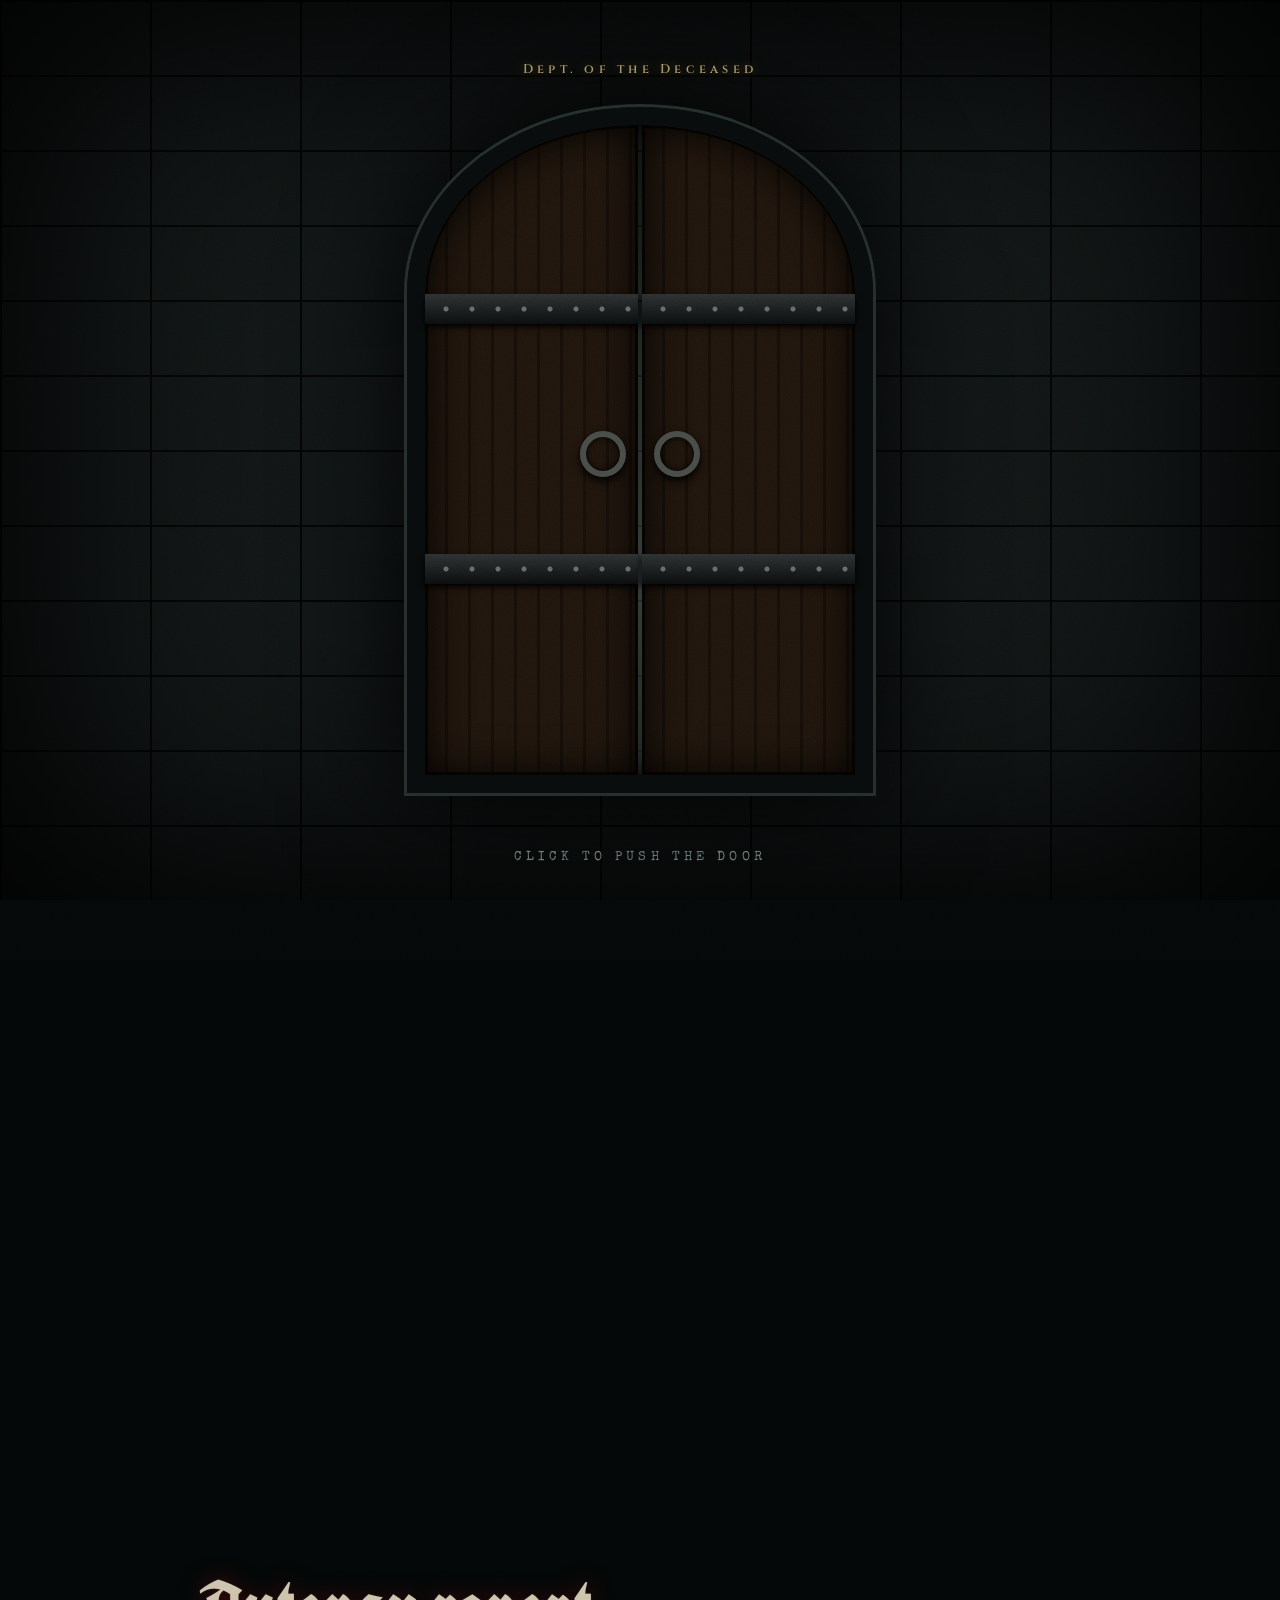
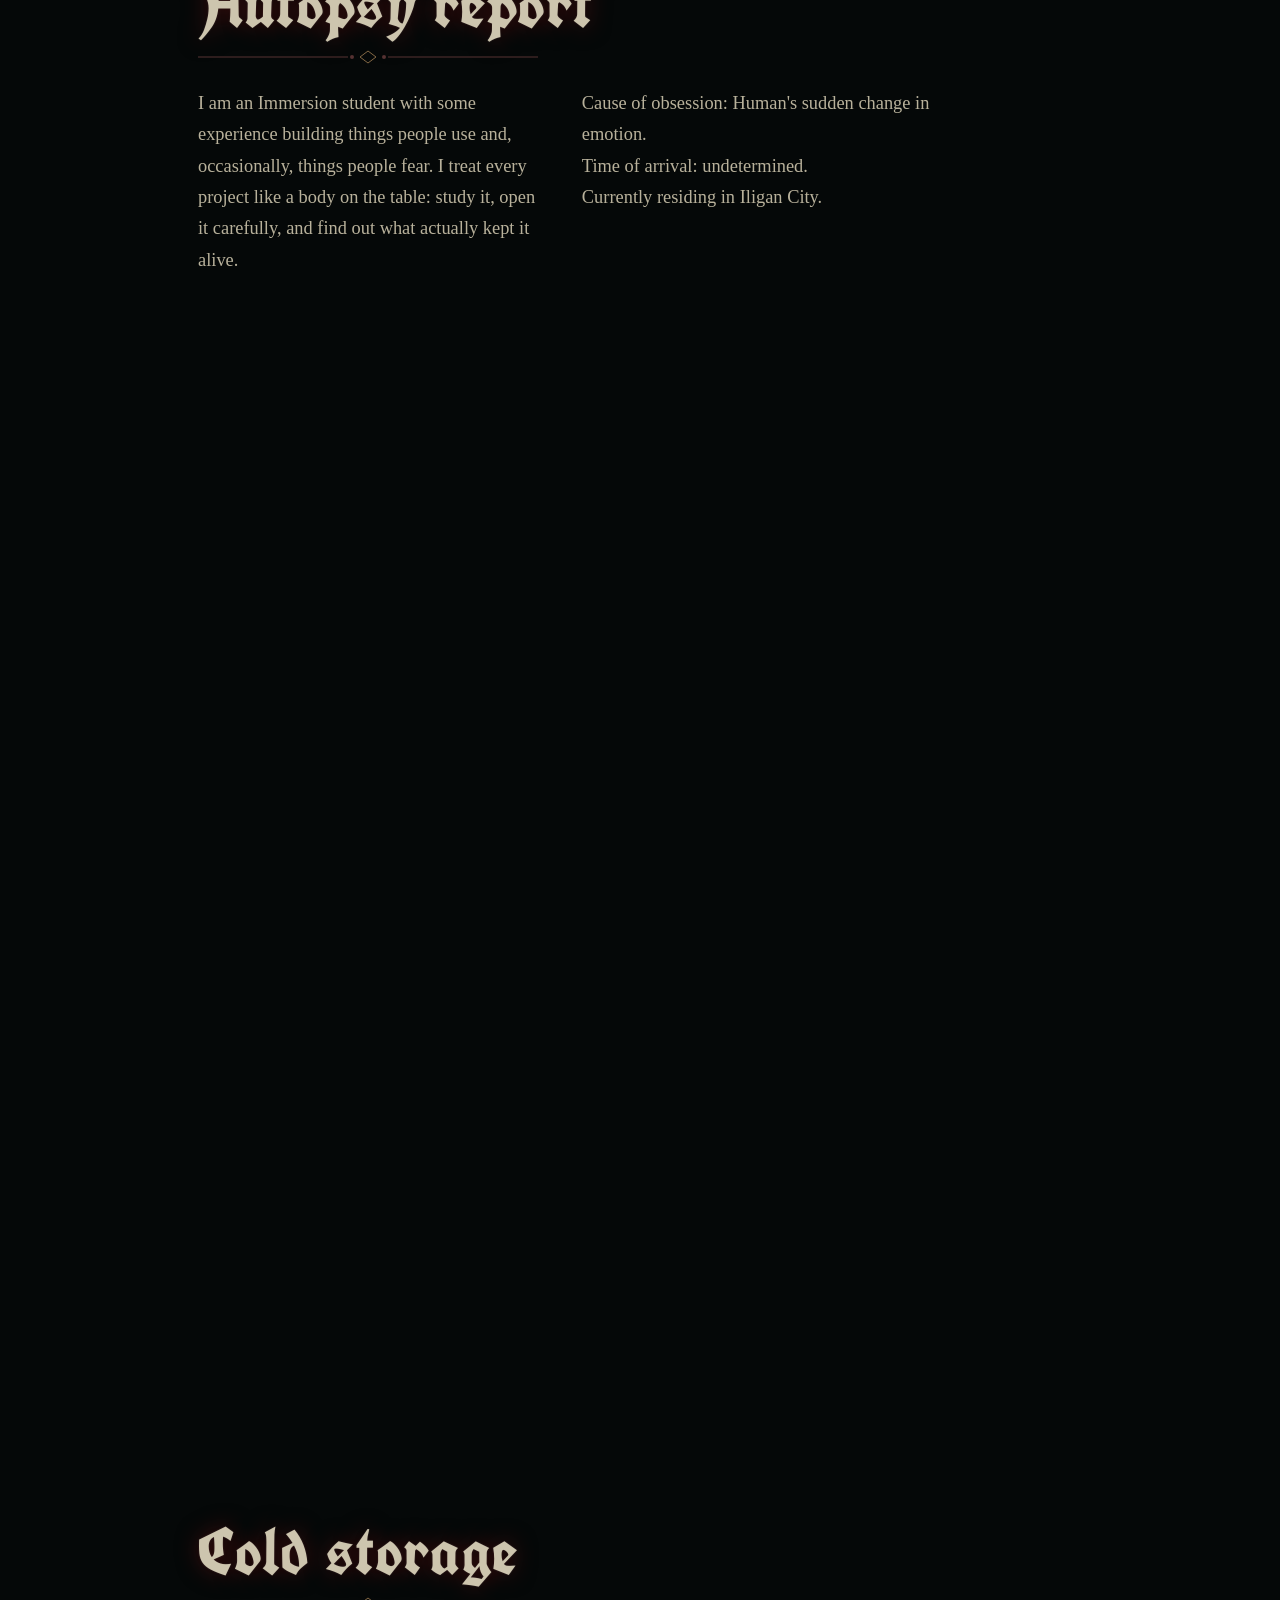
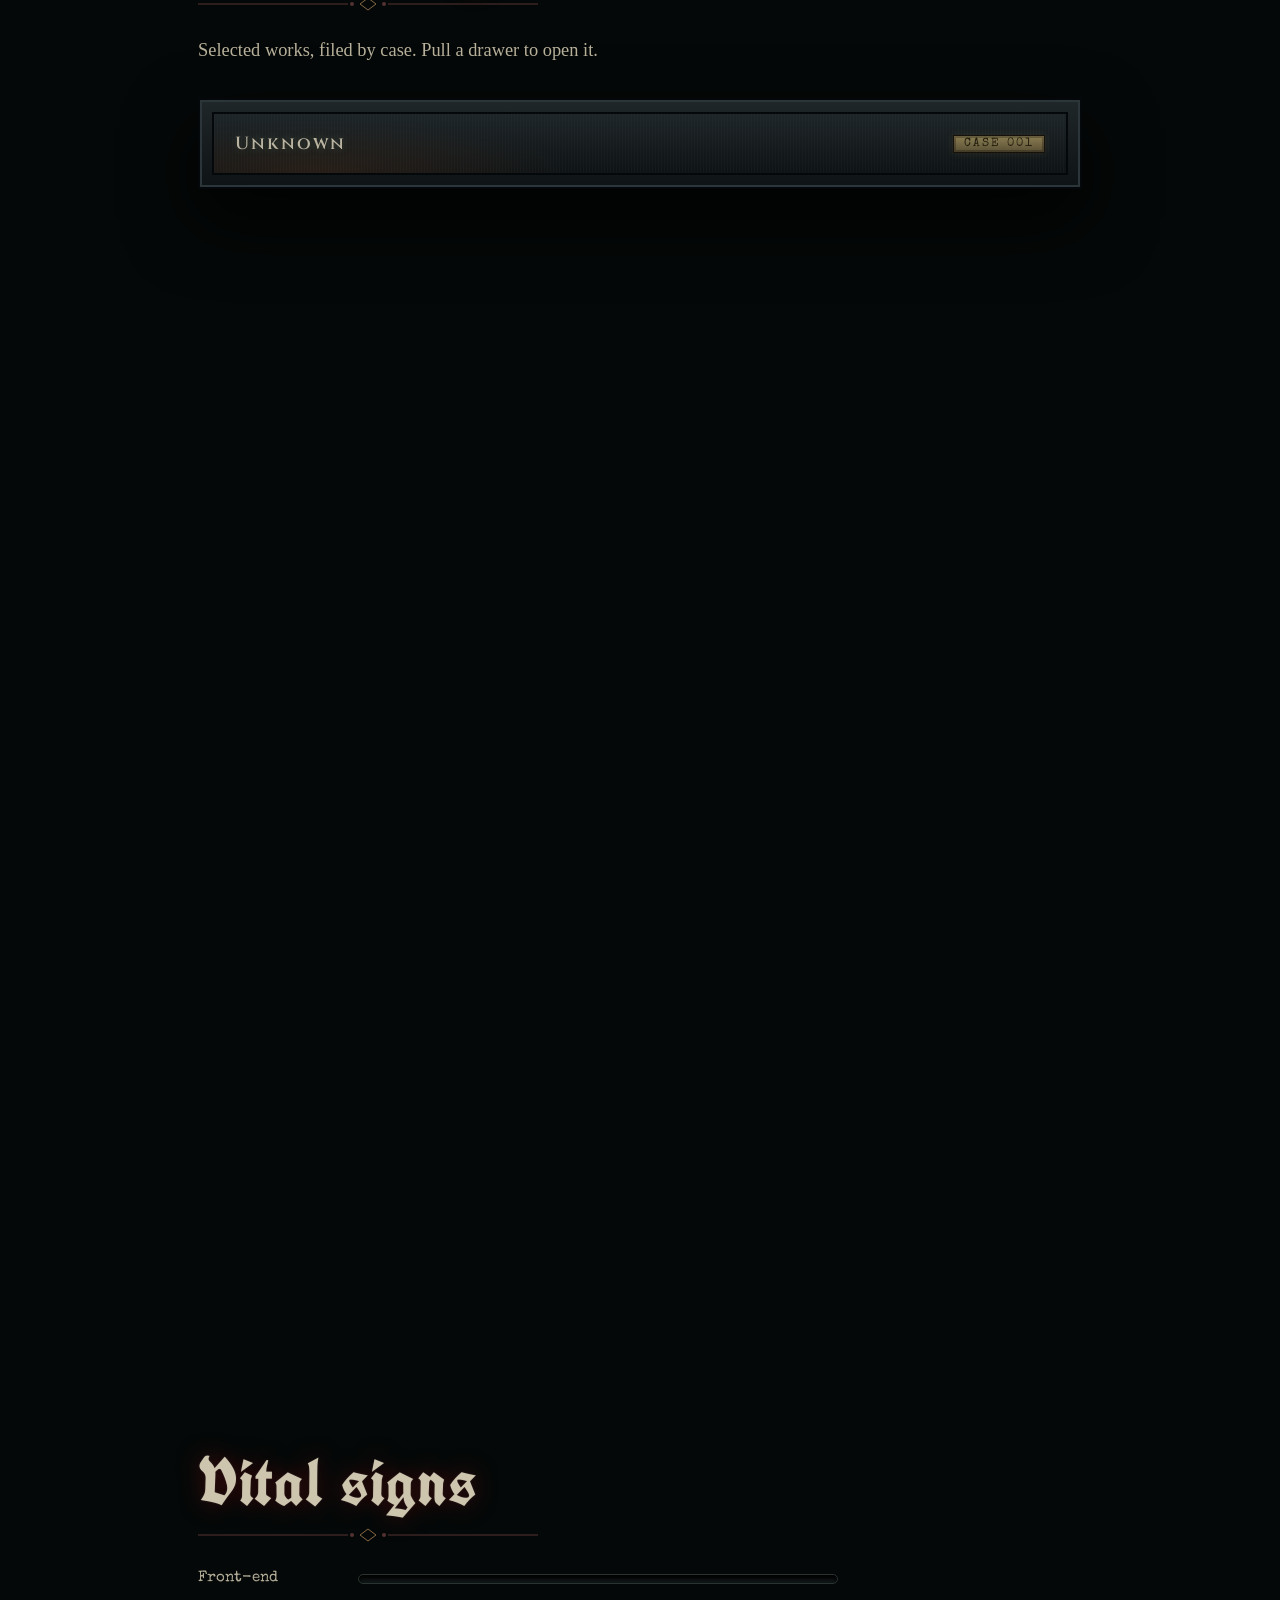
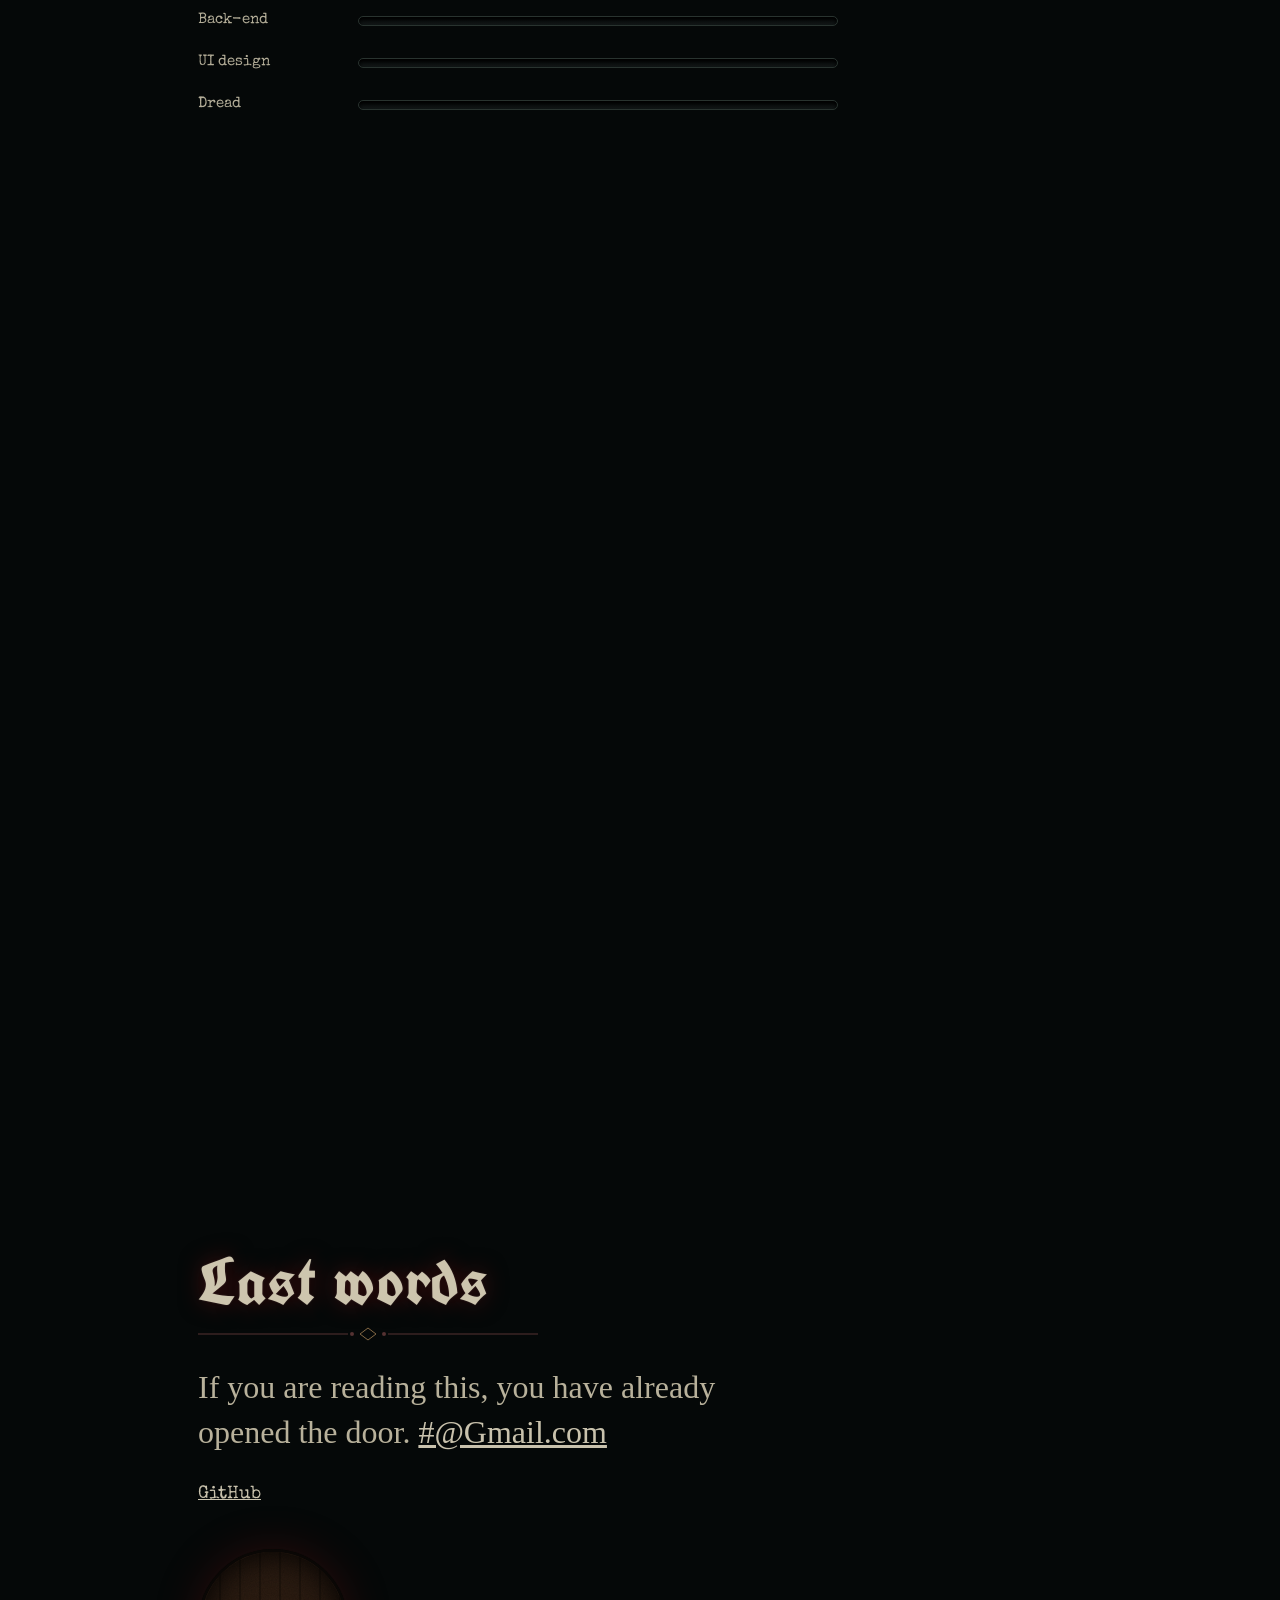
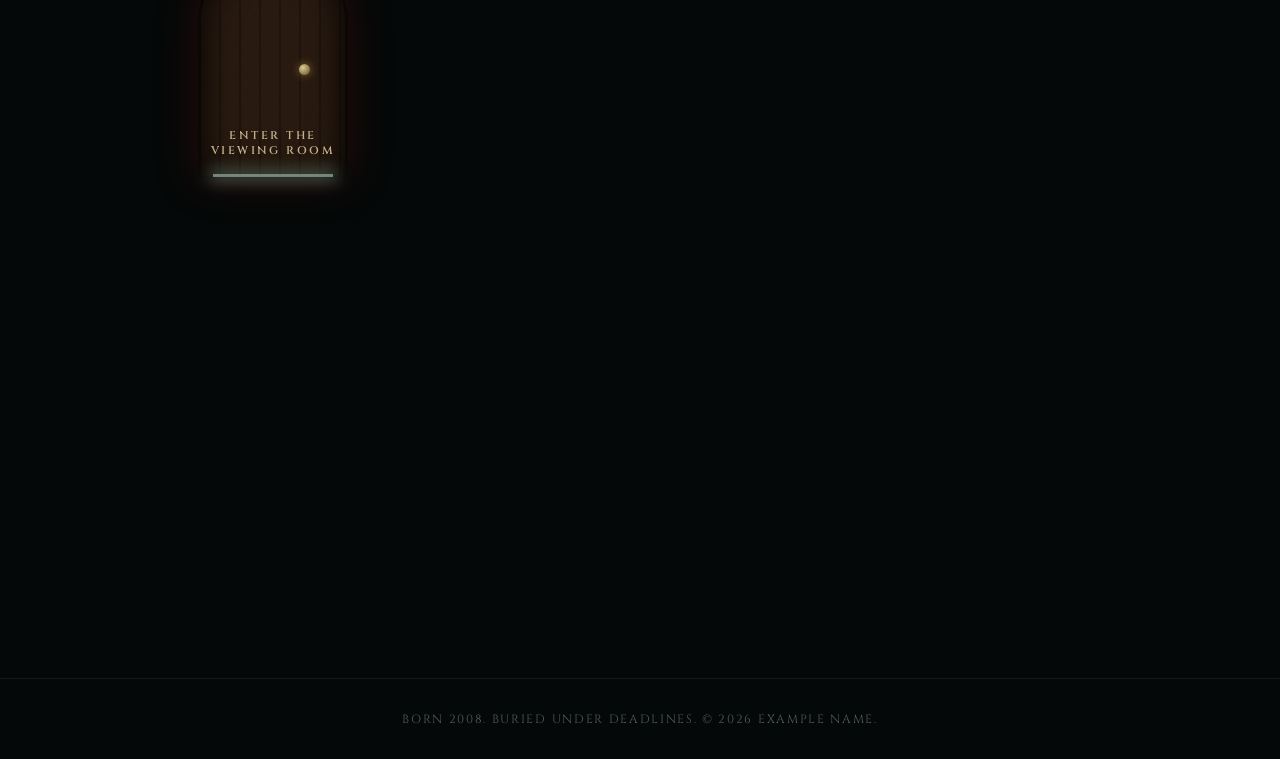
<file: index.html>
<!DOCTYPE html>
<html lang="en">
<head>
<meta charset="UTF-8">
<meta name="viewport" content="width=device-width, initial-scale=1">
<title>Example name — Memento Mori</title>
<link rel="preconnect" href="https://fonts.googleapis.com">
<link href="https://fonts.googleapis.com/css2?family=Cinzel:wght@400;600&family=IM+Fell+English:ital@0;1&family=Special+Elite&family=UnifrakturCook:wght@700&display=swap" rel="stylesheet">
<link rel="stylesheet" href="style.css">
<link rel="stylesheet" href="atmosphere.css">
</head>
<body>
<div id="intro" class="door-gothic" aria-hidden="true">
  <div class="wall"></div>
  <div class="frame"><div class="gap"></div>
    <div class="leaf l"><i class="band b1"></i><i class="band b2"></i><i class="ring"></i></div>
    <div class="leaf r"><i class="band b1"></i><i class="band b2"></i><i class="ring"></i></div>
    <div class="plate">Dept. of the Deceased</div>
  </div>
  <p class="prompt">click to push the door</p>
</div>
<div id="room" aria-hidden="true" data-scene="wall">
  <span class="scene s-wall"><i class="drip" style="left:14%"></i><i class="drip" style="left:47%;animation-delay:-3s"></i><i class="drip" style="left:81%;animation-delay:-5.5s"></i></span>
  <span class="scene s-report"><i class="folder"></i><i class="paper"></i><i class="ring"></i></span>
  <span class="scene s-steel"></span>
  <span class="scene s-chart"><i class="trace"></i></span>
  <span class="scene s-satin"><i class="web wl"></i><i class="web wr"></i></span>
  <span class="fog"></span><span class="vig"></span>
</div>
<div id="dark" aria-hidden="true"></div>
<div id="glow" aria-hidden="true"></div>
<div id="halluc" aria-hidden="true"></div>
<div id="lamp" aria-hidden="true"><div class="lamp-swing">
<svg viewBox="0 0 120 190" width="120" height="190" style="overflow:visible">
  <defs>
    <linearGradient id="shadeG" x1="0" x2="1"><stop offset="0" stop-color="#0e1213"/><stop offset=".33" stop-color="#4b564f"/><stop offset=".6" stop-color="#2c3532"/><stop offset="1" stop-color="#0b0f0f"/></linearGradient>
    <radialGradient id="bulbG"><stop offset="0" stop-color="#fffbe9"/><stop offset=".55" stop-color="#ecdfb8"/><stop offset="1" stop-color="#a99a6c"/></radialGradient>
    <radialGradient id="haloG"><stop offset="0" stop-color="#cfe0c6" stop-opacity=".55"/><stop offset="1" stop-color="#cfe0c6" stop-opacity="0"/></radialGradient>
    <linearGradient id="coneG" x1="0" y1="0" x2="0" y2="1"><stop offset="0" stop-color="#cfe0c6" stop-opacity=".24"/><stop offset="1" stop-color="#cfe0c6" stop-opacity="0"/></linearGradient>
    <filter id="pit" x="0" y="0" width="100%" height="100%"><feTurbulence baseFrequency=".6" numOctaves="2" seed="5"/><feColorMatrix values="0 0 0 0 0 0 0 0 0 0 0 0 0 0 0 0 0 0 .9 -.35"/><feComposite in2="SourceGraphic" operator="in"/></filter>
  </defs>
  <polygon class="cone" points="36,152 84,152 190,430 -70,430" fill="url(#coneG)"/>
  <path d="M44 0h32l-5 9H49z" fill="#1a1f1e" stroke="#040505"/>
  <path d="M60 9V76" stroke="#1d2120" stroke-width="3.6" stroke-dasharray="5 2.2" stroke-linecap="round"/>
  <path d="M59 9V76" stroke="#5a5f55" stroke-width="1" stroke-dasharray="5 2.2" stroke-linecap="round" opacity=".6"/>
  <path d="M55 76h10l-1.5 7h-7z" fill="#3a3426" stroke="#0a0907" stroke-width=".7"/>
  <rect x="54" y="82" width="12" height="14" rx="2" fill="#2a2f2c" stroke="#070909" stroke-width=".7"/>
  <path d="M56 86h8M56 90h8" stroke="#0a0c0c" stroke-width="1"/>
  <path d="M60 94C47 94 40 103 33 126L20 146 24 152q6 6 12 0q6 6 12 0q6 6 12 0q6 6 12 0q6 6 12 0q6 6 12 0L100 146 87 126C80 103 73 94 60 94Z" fill="url(#shadeG)" stroke="#050606" stroke-width="1"/>
  <g filter="url(#pit)" opacity=".7"><path d="M60 94C47 94 40 103 33 126L20 146 24 152H96L100 146 87 126C80 103 73 94 60 94Z" fill="#8a7a58"/></g>
  <ellipse cx="38" cy="140" rx="9" ry="5" fill="#7a4a22" opacity=".4"/><ellipse cx="84" cy="132" rx="5" ry="7" fill="#6e4220" opacity=".35"/><ellipse cx="62" cy="112" rx="4" ry="2" fill="#8d6a3a" opacity=".25"/>
  <path d="M48 108C43 120 38 132 32 142M60 99V146M72 108C77 120 82 132 88 142" stroke="rgba(0,0,0,.4)" fill="none" stroke-width="1.4"/>
  <path d="M47 110C43 120 39 130 33 141" stroke="rgba(255,255,255,.16)" fill="none" stroke-width="1.6" stroke-linecap="round"/>
  <path d="M60 94L38 104M60 94L44 120M60 94L28 126" stroke="#dcdcd0" stroke-opacity=".2" stroke-width=".5" fill="none"/>
  <rect x="21" y="148" width="78" height="4" rx="2" fill="#1a201f" opacity=".0"/>
  <ellipse class="inner" cx="60" cy="153" rx="36" ry="3.5" fill="#e8dfc0"/>
  <circle class="halo" cx="60" cy="162" r="50" fill="url(#haloG)"/>
  <circle class="bulb" cx="60" cy="161" r="9"/>
  <path class="fil" d="M56.5 161l1.75-3.5 1.75 3.5 1.75-3.5 1.75 3.5" stroke="#ffb860" fill="none" stroke-width="1"/>
  <g stroke="#6f7a74" stroke-width=".8" fill="none" opacity=".75"><path d="M51 157Q60 178 69 157"/><path d="M60 154V172"/><path d="M52 164H68"/></g>
</svg>
</div></div>

<header class="bar">
  <a href="#top" class="mark">Dept. of the Deceased</a>
  <nav>
    <a href="#report">Report</a>
    <a href="#drawers">Cold storage</a>
    <a href="#vitals">Vitals</a>
    <a href="#last-words">Last words</a>
    <a href="viewing-room/index.html" data-leave>Viewing room</a>
  </nav>
</header>

<div class="controls">
    <button id="lights" class="toggle" aria-pressed="false">Light: off</button>
    <button id="penalty" class="toggle" aria-pressed="true">Penalty: on</button>
    <button id="sound" class="toggle" aria-pressed="true">Sound: on</button>
    <button id="safe" class="toggle" aria-pressed="true">Epilepsy mode: on</button>
</div>

<main id="top">
  <section class="hero" data-scene="wall">
    <div class="tag" aria-label="Toe tag">
      <span class="hole"></span>
      <p class="tag-k">Name</p><h1>Example Name</h1>
      <p class="tag-k">Status</p><p class="tag-v" id="status">Alive. For now.</p>
    </div>
    <div class="hero-copy">
      <p class="lede">Everything you build and experience will outlive you. I make sure it is worth the effort.</p>
      <div class="monitor">
        <canvas id="ecg" width="900" height="140" role="img" aria-label="Heartbeat monitor"></canvas>
        <span class="beacon" aria-hidden="true"></span>
      </div>
      <p class="pulse" id="pulse">Pulse: 42 bpm <span>(click the monitor when it stops)</span></p>
    </div>
  </section>

  <section id="report" class="wrap" data-scene="report">
    <h2>Autopsy report</h2>
    <div class="cols">
      <p>I am an Immersion student with some experience building things people use and, occasionally, things people fear. I treat every project like a body on the table: study it, open it carefully, and find out what actually kept it alive.</p>
      <p>Cause of obsession: Human's sudden change in emotion.<br> Time of arrival: undetermined. <br>Currently residing in Iligan City.</p>
    </div>
  </section>

  <section id="drawers" class="wrap" data-scene="steel">
    <h2>Cold storage</h2>
    <p class="sub">Selected works, filed by case. Pull a drawer to open it.</p>
    <div id="cabinet"></div>
  </section>

  <section id="vitals" class="wrap" data-scene="chart">
    <h2>Vital signs</h2>
    <ul class="vitals" id="skills"></ul>
  </section>

  <section id="last-words" class="wrap" data-scene="satin">
    <h2>Last words</h2>
    <p class="big">If you are reading this, you have already opened the door. <a href="mailto:#@Gmail.com">#@Gmail.com</a></p>
    <p class="links"><a href="https://github.com/WanderingDawn">GitHub</a></p>
    <a class="doorlink" href="viewing-room/index.html" data-leave>Enter the viewing room</a>
  </section>
</main>

<footer data-scene="satin">Born 2008. Buried under deadlines. &copy; <span id="yr"></span> Example Name.</footer>
<script src="script.js"></script>
<script src="atmosphere.js"></script>
</body>
</html>
</file>
<file: style.css>
:root{
  --soil:#0b0f0e; --slab:#16191a; --steel:#2b3133; --bone:#ddd5bf; --pallor:#93a08f;
  --blood:#8a1515; --blood-lit:#c42626; --tag:#cdbd8d;
  --serif:"IM Fell English",Georgia,serif; --type:"Special Elite","Courier New",monospace;
}
*{box-sizing:border-box;margin:0}
html{scroll-behavior:smooth}
body{background:var(--soil);color:var(--bone);font:1.15rem/1.7 var(--serif);overflow-x:hidden}
a{color:var(--bone)}
a:hover{color:var(--blood-lit)}
:focus-visible{outline:2px solid var(--blood-lit);outline-offset:3px}
code{font-family:var(--type);color:var(--tag)}

/* the room: cold, damp morgue wall of dingy ceramic tile, rust streaks, grime and drifting chill */
#room{position:fixed;inset:0;z-index:-1;overflow:hidden;background:#0b0f0e}
.scene{position:absolute;inset:0;opacity:0;transition:opacity 1s ease;overflow:hidden}
#room[data-scene="wall"] .s-wall,#room[data-scene="report"] .s-report,#room[data-scene="steel"] .s-steel,
#room[data-scene="chart"] .s-chart,#room[data-scene="satin"] .s-satin{opacity:1}
.vig{position:absolute;inset:0;background:radial-gradient(ellipse at 50% 25%,transparent 35%,rgba(0,0,0,.8) 100%),linear-gradient(0deg,rgba(0,0,0,.55),transparent 32%)}

/* 1. hero: damp ceramic tile wall with rust streaks */
.s-wall{background:
    linear-gradient(180deg,rgba(120,52,24,.26),transparent 55%) 9% 0/5px 55% no-repeat,
    linear-gradient(180deg,rgba(100,44,22,.2),transparent 40%) 27% 0/8px 40% no-repeat,
    linear-gradient(180deg,rgba(120,52,24,.3),transparent 62%) 46% 0/4px 62% no-repeat,
    linear-gradient(180deg,rgba(90,40,20,.2),transparent 45%) 68% 0/7px 45% no-repeat,
    linear-gradient(180deg,rgba(120,52,24,.26),transparent 50%) 88% 0/5px 50% no-repeat,
    linear-gradient(135deg,rgba(210,230,220,.055) 0,transparent 45%) 0 0/96px 96px,
    linear-gradient(rgba(0,0,0,.6) 0 3px,transparent 3px) 0 0/96px 96px,
    linear-gradient(90deg,rgba(0,0,0,.6) 0 3px,transparent 3px) 0 0/96px 96px,#17201f}

/* 2. autopsy report: a worn desk, a manila case folder and a ruled report page */
.s-report{background:repeating-linear-gradient(90deg,rgba(0,0,0,.2) 0 2px,transparent 2px 11px),
    repeating-linear-gradient(90deg,rgba(255,220,170,.025) 0 1px,transparent 1px 5px),#1b140f}
.folder{position:absolute;left:50%;top:54%;width:min(1100px,98vw);height:min(600px,80vh);translate:calc(var(--mx,0)*-10px) calc(var(--p,0)*-24px);
  transform:translate(-52%,-50%) rotate(-1.6deg);background:linear-gradient(160deg,#4a3d26,#33291a);border-radius:4px 8px 6px 6px;box-shadow:0 30px 70px rgba(0,0,0,.7)}
.folder::before{content:"CASE FILE \2014  CONFIDENTIAL";position:absolute;left:36px;top:-32px;height:34px;padding:0 22px;
  font:.8rem/34px var(--type);letter-spacing:.12em;color:rgba(20,12,4,.55);background:#4a3d26;border-radius:8px 8px 0 0}
.paper{position:absolute;left:50%;top:54%;width:min(1000px,94vw);height:min(560px,76vh);translate:calc(var(--mx,0)*6px) calc(var(--p,0)*-40px);transform:translate(-50%,-50%) rotate(.7deg);
  background:linear-gradient(90deg,transparent 64px,rgba(170,45,45,.3) 64px 66px,transparent 66px),
    repeating-linear-gradient(180deg,transparent 0 35px,rgba(130,160,185,.2) 35px 36px),
    linear-gradient(170deg,#4c4635,#38331f);
  box-shadow:0 18px 50px rgba(0,0,0,.65)}
.paper::before{content:"POST-MORTEM EXAMINATION";position:absolute;left:84px;top:22px;font:1.1rem var(--type);letter-spacing:.2em;color:rgba(15,10,5,.45)}
.paper::after{content:"DECEASED";position:absolute;right:30px;bottom:34px;transform:rotate(-12deg);padding:.1em .5em;
  font:2.4rem var(--type);letter-spacing:.1em;color:rgba(150,28,28,.4);border:3px solid rgba(150,28,28,.4)}
.ring{translate:calc(var(--mx,0)*14px) calc(var(--p,0)*-60px);position:absolute;right:max(4vw,40px);top:18%;width:130px;height:130px;border-radius:50%;
  border:7px solid rgba(110,64,28,.3);filter:blur(.6px);box-shadow:inset 0 0 12px rgba(110,64,28,.25)}

/* 3. cold storage: a wall of steel refrigerator doors (generated in script.js) */
.s-steel{inset:-40px;translate:calc(var(--mx,0)*-8px) calc(var(--p,0)*-30px);display:grid;grid-template-columns:repeat(auto-fill,minmax(230px,1fr));grid-auto-rows:280px;gap:6px;padding:6px;background:#0a0d0e}
.door{position:relative;background:repeating-linear-gradient(90deg,rgba(255,255,255,.025) 0 1px,transparent 1px 4px),linear-gradient(135deg,#2a3236,#171d20);
  border:2px solid #0b0e0f;box-shadow:inset 0 0 0 2px rgba(255,255,255,.04),inset 0 -30px 40px rgba(0,0,0,.35);border-radius:3px}
.door .slot{position:absolute;left:50%;top:26px;transform:translateX(-50%);width:100px;height:38px;display:grid;place-items:center;
  font:.85rem var(--type);color:rgba(20,14,6,.65);background:rgba(205,189,141,.25);border:1px solid rgba(0,0,0,.6)}
.door .handle{position:absolute;left:50%;bottom:70px;transform:translateX(-50%);width:110px;height:12px;border-radius:6px;
  background:linear-gradient(#5b676c,#20282b);box-shadow:0 3px 5px rgba(0,0,0,.7)}
.door.ajar::after{content:"";position:absolute;top:0;right:0;bottom:0;width:9px;background:linear-gradient(90deg,#000,rgba(170,205,200,.22))}

/* 4. vital signs: ECG chart paper with a slowly crawling trace */
.s-chart{background:
    linear-gradient(rgba(150,60,60,.32) 1px,transparent 1px) 0 0/72px 72px,
    linear-gradient(90deg,rgba(150,60,60,.32) 1px,transparent 1px) 0 0/72px 72px,
    linear-gradient(rgba(150,60,60,.14) 1px,transparent 1px) 0 0/14.4px 14.4px,
    linear-gradient(90deg,rgba(150,60,60,.14) 1px,transparent 1px) 0 0/14.4px 14.4px,#0d1413}
.trace{position:absolute;left:0;right:0;top:68%;height:160px;opacity:.45;animation:crawl 16s linear infinite;
  background:url("data:image/svg+xml,%3Csvg xmlns='http://www.w3.org/2000/svg' width='400' height='160'%3E%3Cpath d='M0 90H70q8-10 16 0H130l6 8 8-62 8 80 6-26H220q14-18 28 0H400' fill='none' stroke='%2393a08f' stroke-width='2'/%3E%3C/svg%3E") 0 0/400px 160px repeat-x}
@keyframes crawl{to{background-position:-400px 0}}

/* 5. last words: tufted satin casket lining, with a guttering candle glow */
.s-satin{background:
    radial-gradient(circle at 0 0,#050102 0 4px,rgba(255,255,255,.1) 5px,transparent 7px) 0 0/80px 80px,
    radial-gradient(circle at 50% 50%,#050102 0 4px,rgba(255,255,255,.1) 5px,transparent 7px) 0 0/80px 80px,
    linear-gradient(45deg,transparent 47%,rgba(0,0,0,.55) 49% 51%,transparent 53%) 0 0/80px 80px,
    linear-gradient(-45deg,transparent 47%,rgba(0,0,0,.55) 49% 51%,transparent 53%) 0 0/80px 80px,
    radial-gradient(ellipse at 50% 15%,rgba(255,190,190,.09),transparent 60%),#240c10}
.s-satin::after{content:"";position:absolute;inset:0;animation:candle 3.8s ease-in-out infinite alternate;
  background:radial-gradient(ellipse 45% 40% at 50% 60%,rgba(255,170,90,.1),transparent 70%)}
@keyframes candle{0%{opacity:.5}30%{opacity:1}45%{opacity:.65}70%{opacity:.95}100%{opacity:.6}}

.fog{position:absolute;inset:-25%;opacity:.55;
  background:radial-gradient(ellipse 40% 25% at 25% 70%,rgba(170,200,190,.09),transparent 70%),
             radial-gradient(ellipse 45% 22% at 75% 55%,rgba(170,200,190,.07),transparent 70%),
             radial-gradient(ellipse 35% 20% at 50% 90%,rgba(170,200,190,.08),transparent 70%);
  animation:drift 38s ease-in-out infinite alternate}
#room::after{content:"";position:absolute;inset:0;opacity:.35;mix-blend-mode:multiply;
  background:url("data:image/svg+xml,%3Csvg xmlns='http://www.w3.org/2000/svg' width='300' height='300'%3E%3Cfilter id='n'%3E%3CfeTurbulence type='fractalNoise' baseFrequency='.8' numOctaves='3' stitchTiles='stitch'/%3E%3CfeColorMatrix values='0 0 0 0 .1 0 0 0 0 .13 0 0 0 0 .12 0 0 0 1.4 -.35'/%3E%3C/filter%3E%3Crect width='300' height='300' filter='url(%23n)'/%3E%3C/svg%3E")}
@keyframes drift{from{transform:translate3d(-6%,0,0)}to{transform:translate3d(6%,-3%,0)}}

/* the dark: lights off drops a near-black veil over the whole page (JS drives --dk, 0 to 1) */
#dark{position:fixed;inset:0;z-index:50;pointer-events:none;background:#000;opacity:var(--dk,0)}

/* hanging lamp: drops in with the torch off, then switches on; switches off, then gets hauled back up */
#lamp{position:absolute;top:0;left:50%;width:120px;margin-left:-60px;z-index:58;pointer-events:none;
  transform:translateY(-130%);transition:transform .9s cubic-bezier(.6,0,.9,.5)}
#lamp.down{transform:none;transition-duration:1s;transition-timing-function:cubic-bezier(.3,1.45,.5,1)}
.lamp-swing{position:relative;height:190px;transform-origin:50% 0}
#lamp.down .lamp-swing{animation:lswing 2.6s ease-out .6s both}
.cone,.halo,.inner,.fil{opacity:0;transition:opacity .08s}
.bulb{fill:#262d30;stroke:#3a444a;stroke-width:.8}
#lamp.on .cone,#lamp.on .halo,#lamp.on .inner{opacity:var(--lit,1)}
#lamp.on .fil{opacity:var(--lit,1)}
#lamp.on .bulb{fill:url(#bulbG);stroke:none;opacity:var(--lit,1)}
@keyframes lswing{0%{transform:rotate(7deg)}20%{transform:rotate(-5deg)}40%{transform:rotate(3.5deg)}60%{transform:rotate(-2deg)}80%{transform:rotate(1deg)}100%{transform:rotate(0)}}
@media (max-width:760px){#lamp{display:none}}

/* flickering strip light */
body::before{content:"";position:fixed;top:0;left:0;right:0;height:3px;z-index:60;
  background:var(--pallor);box-shadow:0 0 30px 6px rgba(147,160,143,.4);animation:flick 7s infinite}
@keyframes flick{0%,100%{opacity:1}41%{opacity:1}42%{opacity:.1}43%{opacity:1}45%{opacity:.2}46%{opacity:1}80%{opacity:.7}81%{opacity:1}}

.bar{position:sticky;top:0;z-index:56;display:flex;flex-wrap:wrap;gap:.5rem 1.5rem;justify-content:space-between;
  align-items:center;padding:.9rem clamp(1rem,4vw,3rem);background:rgba(9,13,12,.97);border-bottom:1px solid var(--steel)}
.mark{font-family:var(--type);text-decoration:none;color:var(--pallor)}
nav{margin-left:auto;display:flex;flex-wrap:wrap;gap:.3rem 1.4rem;align-items:center;font-size:1rem}
nav a{text-decoration:none}
nav a.active{color:var(--blood-lit)}
.controls{position:fixed;right:1rem;bottom:1rem;z-index:59;display:flex;flex-wrap:wrap;gap:.5rem;justify-content:flex-end}
.toggle{font:.9rem var(--type);background:rgba(9,13,12,.88);color:var(--tag);border:1px solid var(--steel);padding:.2rem .7rem;cursor:pointer}

.hero{display:grid;grid-template-columns:minmax(260px,340px) 1fr;gap:clamp(2rem,6vw,5rem);align-items:center;
  min-height:100vh;min-height:100svh;padding:3rem clamp(1rem,4vw,3rem)}
.tag{position:relative;background:var(--tag);color:#1a160c;padding:2.2rem 1.6rem 1.6rem;border-radius:10px 10px 40px 40px;
  transform-origin:50% -30px;animation:sway 6s ease-in-out infinite;box-shadow:0 20px 40px rgba(0,0,0,.7)}
.tag::before{content:"";position:absolute;left:50%;top:-90px;width:2px;height:90px;background:var(--tag)}
.hole{position:absolute;top:.7rem;left:50%;width:16px;height:16px;margin-left:-8px;border-radius:50%;background:var(--soil)}
.tag h1{font:400 2.4rem/1.1 var(--serif);margin-bottom:.8rem}
.tag-k{font:.8rem var(--type);color:var(--blood);letter-spacing:.05em}
.tag-v{font-family:var(--type);margin-bottom:.8rem}
@keyframes sway{0%,100%{transform:rotate(-1.6deg)}50%{transform:rotate(1.6deg)}}

.lede{font-size:clamp(1.7rem,3.6vw,2.8rem);line-height:1.25;margin-bottom:2rem;max-width:22ch}
#ecg{display:block;width:100%;max-width:700px;height:auto;background:var(--slab);border:1px solid var(--steel);cursor:pointer}
/* dim beacon: sits above the darkness so the monitor can always be found */
.monitor{position:relative;max-width:700px}
.beacon{position:absolute;inset:-4px;z-index:55;pointer-events:none;border:1px solid rgba(147,160,143,.28);
  box-shadow:0 0 28px 6px rgba(147,160,143,.16),inset 0 0 24px rgba(147,160,143,.1);animation:breathe 4s ease-in-out infinite}
.monitor.dead .beacon{border-color:rgba(196,38,38,.45);animation-duration:1.6s;
  box-shadow:0 0 36px 10px rgba(196,38,38,.26),inset 0 0 28px rgba(196,38,38,.18)}
@keyframes breathe{0%,100%{opacity:.55}50%{opacity:1}}
.pulse{font:.95rem var(--type);color:var(--pallor);margin-top:.6rem}
.pulse span{color:#5e6f6a}
.pulse.dead{color:var(--blood-lit)}

.wrap{max-width:980px;margin:0 auto;min-height:150vh;min-height:150svh;scroll-margin-top:-25vh;display:flex;flex-direction:column;justify-content:center;padding:5rem clamp(1rem,4vw,3rem)}
h2{font:400 clamp(2rem,5vw,3.2rem)/1.1 var(--serif);margin-bottom:1.5rem;color:var(--bone)}
.sub{color:var(--pallor);margin-bottom:2rem}
.cols{display:grid;grid-template-columns:repeat(auto-fit,minmax(280px,1fr));gap:2rem;max-width:80ch}

/* the cabinet */
#cabinet{background:var(--steel);padding:10px;border:1px solid #3a4245;display:grid;gap:10px}
.drawer{background:var(--slab);border:1px solid #394144}
.drawer>button{width:100%;display:flex;justify-content:space-between;align-items:center;gap:1rem;text-align:left;
  background:linear-gradient(#20262a,#171b1d);color:var(--bone);border:0;padding:1.1rem 1.3rem;font:1.3rem var(--serif);cursor:pointer}
.drawer>button:hover{background:linear-gradient(#262d31,#1b2023)}
.case{font:.85rem var(--type);color:var(--tag);border:1px solid var(--tag);padding:.1rem .6rem;white-space:nowrap;background:rgba(205,189,141,.06)}
.slide{display:grid;grid-template-rows:0fr;transition:grid-template-rows .6s cubic-bezier(.3,.8,.3,1)}
.slide>div{overflow:hidden}
.drawer.open .slide{grid-template-rows:1fr}
.body{padding:1.4rem 1.3rem 1.6rem;border-top:1px solid #394144;display:grid;gap:1rem}
.cloth{height:130px;background:repeating-linear-gradient(45deg,#1d2326 0 8px,#222a2e 8px 16px);
  display:flex;align-items:center;justify-content:center;font:.9rem var(--type);color:var(--pallor);border:1px dashed var(--steel)}
.meta{font:.9rem var(--type);color:var(--pallor)}
.meta b{color:var(--blood-lit);font-weight:400}

.vitals{list-style:none;padding:0;display:grid;gap:1rem;max-width:640px}
.vitals li{display:grid;grid-template-columns:9rem 1fr;gap:1rem;align-items:center;font-family:var(--type);font-size:.95rem}
.bar-bg{height:6px;background:var(--steel)}
.bar-fill{height:100%;width:0;background:var(--blood);transition:width 1.6s ease}

.big{font-size:clamp(1.4rem,3vw,2rem);line-height:1.4;max-width:30ch}
.links{margin-top:1.5rem;display:flex;gap:1.5rem;font-family:var(--type)}
footer{padding:2rem;text-align:center;font:.9rem var(--type);color:#55645f;border-top:1px solid var(--slab)}

@media (max-width:760px){.hero{grid-template-columns:1fr;padding-top:7rem}.tag{max-width:320px;margin:0 auto}.vitals li{grid-template-columns:1fr}}
@media (prefers-reduced-motion:reduce){*,body::before{animation:none!important;transition:none!important}}
/* ---- background life ---- */
.drip{position:absolute;top:-20px;width:4px;height:16px;border-radius:0 0 4px 4px;background:linear-gradient(rgba(170,200,190,0),rgba(170,200,190,.4));animation:drip 8s ease-in infinite}
@keyframes drip{0%{transform:translateY(0);opacity:0}8%{opacity:1}75%{transform:translateY(105vh);opacity:1}100%{transform:translateY(105vh);opacity:0}}
.door.knock{animation:knock .6s}
@keyframes knock{0%,100%{translate:0}12%{translate:-3px 1px}24%{translate:3px 0}36%{translate:-2px -1px}50%{translate:2px 0}70%{translate:-1px 0}}
.s-satin::before{content:"";position:absolute;inset:0;animation:dust 50s linear infinite;
  background:radial-gradient(circle,rgba(255,220,200,.4) 0 1.5px,transparent 2px) 0 0/190px 230px,radial-gradient(circle,rgba(255,220,200,.25) 0 1px,transparent 1.6px) 60px 40px/310px 270px}
@keyframes dust{to{background-position:-120px -460px,-200px -540px}}
.s-chart::after{content:"";position:absolute;left:0;right:0;top:calc(68% + 90px);height:2px;background:rgba(196,38,38,.7);box-shadow:0 0 12px rgba(196,38,38,.6);opacity:0;transition:opacity .6s}
body.flatline .s-chart::after{opacity:1}
body.flatline .trace{opacity:0}
.trace{transition:opacity .6s}
#room.flick{animation:rflick .5s}
@keyframes rflick{0%{opacity:1}15%{opacity:.25}30%{opacity:1}45%{opacity:.4}60%{opacity:1}}
@media (max-width:760px){.bar{padding:.6rem 1rem}nav{gap:.2rem 1rem;font-size:.95rem}.controls{right:.6rem;bottom:.6rem}.toggle{font-size:.8rem;padding:.15rem .5rem}}

nav a[aria-current]{color:var(--blood-lit)}

/* ---- very dim glowing lights, only found in the dark ---- */
#glow{position:fixed;inset:0;z-index:51;pointer-events:none}
.led{position:fixed;left:0;top:0;opacity:0;border-radius:50%;pointer-events:none;transition:opacity .5s;
  background:rgba(var(--c),.85);box-shadow:0 0 9px 3px rgba(var(--c),.3)}
.led.exit{border-radius:2px;display:grid;place-items:center;font:600 7px var(--type);letter-spacing:.12em;color:#04230f}
.led.blob{background:rgba(var(--c),.3);box-shadow:none;filter:blur(10px)}
.led.blink{animation:ledblink 3s steps(1) infinite}
.led.flame{animation:flame .45s ease-in-out infinite alternate;border-radius:50% 50% 50% 50%/65% 65% 35% 35%}
@keyframes ledblink{0%,88%{filter:brightness(1)}89%,100%{filter:brightness(.08)}}
@keyframes flame{from{scale:1 .88}to{scale:.9 1.1}}

/* ---- hallucinations: not here to scare you, here to talk you into giving up ---- */
#halluc{position:fixed;inset:0;z-index:53;pointer-events:none;overflow:hidden}
#halluc.on{background:radial-gradient(ellipse at 50% 62%,rgba(255,170,90,calc(.03 + var(--hi,0) * .11)),transparent 70%)}
/* heavy eyelids: they close in as it gets worse, and drift shut and open */
#halluc::before,#halluc::after{content:"";position:absolute;left:0;right:0;height:calc(var(--hi,0) * 26vh);opacity:0;transition:opacity 2s;animation:drowse 7s ease-in-out infinite}
#halluc::before{top:0;background:linear-gradient(#000 35%,transparent);transform-origin:top}
#halluc::after{bottom:0;background:linear-gradient(transparent,#000 65%);transform-origin:bottom}
#halluc.on::before,#halluc.on::after{opacity:1}
@keyframes drowse{50%{scale:1 1.45}}
.word{position:absolute;white-space:nowrap;opacity:0;font:1.35rem var(--type);letter-spacing:.14em;color:#ecdcb8;text-shadow:0 0 14px rgba(255,180,100,.55);animation:word 6.5s ease-in-out forwards}
@keyframes word{0%{opacity:0;translate:0 10px}25%,68%{opacity:var(--a,.4)}100%{opacity:0;translate:0 -16px}}
.lure{position:absolute;width:140px;height:140px;margin:-70px;border-radius:50%;opacity:0;animation:lure 8s ease-in-out forwards;
  background:radial-gradient(circle,rgba(255,196,120,.6),rgba(255,160,80,.18) 45%,transparent 70%)}
@keyframes lure{0%{opacity:0;translate:0 0}30%,65%{opacity:var(--a,.3)}100%{opacity:0;translate:var(--tx,30vw) var(--ty,0)}}

/* ======================================================================
   v2 — older, darker, gothic.  (shared look: grain, glowing buttons, things in the walls)
   ====================================================================== */
:root{--soil:#050808;--bone:#c9c2ad;--pallor:#7e8b84;--blood:#7a1212;--blood-lit:#b32222;--tag:#b8a878;
  --goth:"UnifrakturCook","IM Fell English",Georgia,serif;--cinz:"Cinzel","IM Fell English",Georgia,serif;
  --noise:url("data:image/svg+xml,%3Csvg xmlns='http://www.w3.org/2000/svg' width='220' height='220'%3E%3Cfilter id='n'%3E%3CfeTurbulence type='fractalNoise' baseFrequency='.85' numOctaves='3' stitchTiles='stitch'/%3E%3CfeColorMatrix values='0 0 0 0 .55 0 0 0 0 .55 0 0 0 0 .55 0 0 0 1.1 -.1'/%3E%3C/filter%3E%3Crect width='220' height='220' filter='url(%23n)'/%3E%3C/svg%3E")}
body{background:#050808;color:var(--bone)}
body.introing{overflow:hidden}
/* old film: grain crawling over everything */
body::after{content:"";position:fixed;inset:-60px;z-index:150;pointer-events:none;opacity:.5;mix-blend-mode:overlay;background:var(--noise);animation:grain .8s steps(5) infinite}
@keyframes grain{0%{translate:0 0}25%{translate:-18px 12px}50%{translate:14px -20px}75%{translate:-10px -8px}100%{translate:0 0}}

/* glowing, slightly wrong buttons: chamfered iron, breathing text-glow */
.toggle,.btn{position:relative;font:600 .72rem var(--cinz);letter-spacing:.2em;text-transform:uppercase;color:#a9b8aa;border:0;padding:.6rem 1.1rem;cursor:pointer;
  background:linear-gradient(#192020,#080a0a);box-shadow:inset 0 0 0 1px #2e3a38,inset 0 0 14px rgba(0,0,0,.9);
  clip-path:polygon(9px 0,calc(100% - 9px) 0,100% 9px,100% calc(100% - 9px),calc(100% - 9px) 100%,9px 100%,0 calc(100% - 9px),0 9px);
  text-shadow:0 0 9px rgba(110,210,160,.5);animation:glow-g 5.5s ease-in-out infinite alternate;transition:filter .3s,color .3s}
.toggle[aria-pressed="false"],.btn[aria-pressed="false"]{color:#b39393;text-shadow:0 0 9px rgba(200,50,50,.55);animation-name:glow-r}
.toggle:hover,.btn:hover{filter:brightness(1.4);color:#e8dec4;animation-play-state:paused}
.toggle:focus-visible,.btn:focus-visible{outline:none;box-shadow:inset 0 0 0 1px #c93434,inset 0 0 14px rgba(0,0,0,.9)}
@keyframes glow-g{from{text-shadow:0 0 4px rgba(110,210,160,.25)}to{text-shadow:0 0 13px rgba(110,210,160,.65)}}
@keyframes glow-r{from{text-shadow:0 0 4px rgba(200,50,50,.3)}to{text-shadow:0 0 13px rgba(200,50,50,.75)}}


/* hanging lamp: aged iron instead of enamel */
.cone,.halo,.inner,.fil{transition:opacity .08s}
/* darker, quieter room */
.scene{filter:brightness(.8) saturate(.78)}
.vig{background:radial-gradient(ellipse at 50% 32%,transparent 22%,rgba(0,0,0,.9) 100%),linear-gradient(0deg,rgba(0,0,0,.65),transparent 38%)}
#dark{opacity:var(--dk,.97)}

/* ---------- bar & menu: malevolent ---------- */
.bar{background:linear-gradient(#0f1413,#060808);border-bottom:1px solid #1a2120;padding:.75rem clamp(1rem,4vw,3rem);
  box-shadow:0 1px 0 rgba(122,18,18,.6),0 12px 40px rgba(0,0,0,.9)}
.bar::after{content:"";position:absolute;left:0;right:0;top:100%;height:9px;pointer-events:none;filter:drop-shadow(0 2px 3px rgba(0,0,0,.8));
  background:url("data:image/svg+xml,%3Csvg xmlns='http://www.w3.org/2000/svg' width='18' height='9'%3E%3Cpath d='M0 0H18L9 9Z' fill='%23060808'/%3E%3C/svg%3E") 0 0/18px 9px repeat-x}
.bar>*{position:relative;z-index:1}
.bar>.shades{position:absolute;z-index:0}
.mark{font:400 1.55rem var(--goth);letter-spacing:.02em;color:#b9b29b;text-shadow:0 0 12px rgba(122,18,18,.75),0 0 3px rgba(220,200,160,.25);animation:markflick 14s infinite}
@keyframes markflick{0%,100%{opacity:1}46%{opacity:1}47%{opacity:.3}48%{opacity:1}49%{opacity:.55}50%{opacity:1}}
nav a{position:relative;font:600 .78rem var(--cinz);letter-spacing:.24em;text-transform:uppercase;color:#a8a48e;padding:.35rem .1rem;
  text-shadow:0 0 8px rgba(110,190,150,.3),0 0 18px rgba(122,18,18,.4);animation:omen 6s ease-in-out infinite alternate}
nav a:nth-child(2){animation-delay:-1.5s}nav a:nth-child(3){animation-delay:-3s}nav a:nth-child(4){animation-delay:-4.5s}nav a:nth-child(5){animation-delay:-2.2s}
@keyframes omen{from{text-shadow:0 0 5px rgba(110,190,150,.15),0 0 12px rgba(122,18,18,.25)}to{text-shadow:0 0 11px rgba(110,190,150,.5),0 0 26px rgba(160,20,20,.55)}}
nav a::after{content:"";position:absolute;left:0;right:100%;bottom:-3px;height:1px;background:linear-gradient(90deg,transparent,#a01818,transparent);transition:right .45s}
nav a:hover,nav a[aria-current]{color:#e8dec4;animation:none;text-shadow:-1px 0 rgba(200,40,40,.7),1px 0 rgba(60,200,190,.5),0 0 18px rgba(170,30,30,.85)}
nav a:hover::after,nav a[aria-current]::after{right:0}
nav a[aria-current]{color:#d9b0a8}
.controls{gap:.6rem}

/* ---------- length of the page ---------- */
.hero{min-height:100vh;min-height:100svh}
.wrap{min-height:170vh;min-height:170svh;scroll-margin-top:-35vh}

/* ---------- headings ---------- */
h2{font:400 clamp(2.5rem,6vw,4.1rem)/1.05 var(--goth);color:#cdc5ae;letter-spacing:.01em;text-shadow:0 0 22px rgba(122,18,18,.5),0 0 2px rgba(255,255,255,.15)}
h2::after{content:"";display:block;width:min(340px,70%);height:14px;margin-top:.7rem;opacity:.75;
  background:url("data:image/svg+xml,%3Csvg xmlns='http://www.w3.org/2000/svg' width='340' height='14'%3E%3Cpath d='M0 7H150M190 7H340' stroke='%23704040'/%3E%3Cpath d='M170 1l8 6-8 6-8-6z' fill='none' stroke='%23b08a5a'/%3E%3Ccircle cx='154' cy='7' r='2' fill='%23704040'/%3E%3Ccircle cx='186' cy='7' r='2' fill='%23704040'/%3E%3C/svg%3E") left center/contain no-repeat}
.lede{color:#d0c8b0;text-shadow:0 0 26px rgba(140,200,170,.14)}
.sub,.cols p,.big{color:#b8b19b}

/* ---------- the toe tag ---------- */
.tag{background:radial-gradient(circle at 82% 92%,rgba(80,50,15,.45),transparent 34%),radial-gradient(circle at 8% 14%,rgba(70,45,12,.4),transparent 30%),
  var(--noise),linear-gradient(160deg,#b4a370,#80714a);background-blend-mode:normal,normal,multiply,normal;color:#1a1409;border-radius:5px 5px 40px 40px;
  box-shadow:0 26px 44px rgba(0,0,0,.85),inset 0 0 30px rgba(55,32,5,.6),inset 0 0 0 1px rgba(40,25,5,.5)}
.tag::before{background:#5b4c30;width:3px}
.hole{background:radial-gradient(circle at 35% 35%,#555349,#080807 62%);box-shadow:0 0 0 3px #7b7560,inset 0 0 3px #000}
.tag h1{text-shadow:0 0 1px rgba(40,20,0,.8),1px 1px 0 rgba(60,35,5,.25)}
.tag-k{color:#6e1a14}

/* ---------- the heart monitor ---------- */
.monitor{padding:16px 16px 24px;max-width:720px;background:linear-gradient(#272c2a,#0d100f 58%,#181c1b);border-radius:12px;border:2px solid #040505;
  box-shadow:inset 0 2px 0 rgba(255,255,255,.06),inset 0 -2px 8px rgba(0,0,0,.85),0 24px 56px rgba(0,0,0,.85)}
.monitor::before{content:"VITAL SIGNS  \00B7  BED 07";position:absolute;left:22px;bottom:6px;font:.58rem var(--type);letter-spacing:.22em;color:#4d5b56}
.monitor::after{content:"";position:absolute;right:20px;bottom:8px;width:8px;height:8px;border-radius:50%;background:#1f3a29;box-shadow:0 0 7px rgba(80,210,120,.45)}
#ecg{border:2px solid #020303;border-radius:6px;background:#040806;box-shadow:inset 0 0 44px rgba(0,0,0,.95);max-width:none}
.beacon{inset:-3px;border-radius:14px}
.beacon::after{content:"";position:absolute;inset:16px 16px 24px;border-radius:6px;background:repeating-linear-gradient(180deg,rgba(0,0,0,.3) 0 1px,transparent 1px 3px)}
.pulse{color:#6f7f78}

/* ---------- scenes: older textures ---------- */
.s-wall{background:
    linear-gradient(180deg,transparent 80%,rgba(0,0,0,.6)),
    radial-gradient(ellipse 16% 34% at 21% 20%,rgba(78,64,30,.28),transparent),radial-gradient(ellipse 11% 44% at 72% 32%,rgba(62,52,26,.24),transparent),
    radial-gradient(ellipse 30% 8% at 55% 100%,rgba(40,70,40,.3),transparent),
    url("data:image/svg+xml,%3Csvg xmlns='http://www.w3.org/2000/svg' width='640' height='640'%3E%3Cg fill='none' stroke='%23000' stroke-opacity='.6' stroke-width='1.2'%3E%3Cpath d='M60 40l14 22-8 20 18 30-6 24'/%3E%3Cpath d='M330 310l20 14 6 26 22 10-6 26 14 18'/%3E%3Cpath d='M500 120l-18 30 12 18-10 24 16 20'/%3E%3Cpath d='M190 520l24-10 10 22 26 4 8 28'/%3E%3C/g%3E%3C/svg%3E") 0 0/640px 640px,
    linear-gradient(135deg,rgba(210,230,220,.04) 0,transparent 42%) 0 0/96px 96px,
    linear-gradient(90deg,rgba(0,0,0,.14) 50%,transparent 50%) 0 0/192px 96px,linear-gradient(rgba(0,0,0,.14) 50%,transparent 50%) 0 0/96px 192px,
    linear-gradient(rgba(0,0,0,.8) 0 3px,transparent 3px) 0 0/96px 96px,linear-gradient(90deg,rgba(0,0,0,.8) 0 3px,transparent 3px) 0 0/96px 96px,#0f1615}
.s-report{background:repeating-linear-gradient(90deg,rgba(0,0,0,.28) 0 2px,transparent 2px 11px),repeating-linear-gradient(90deg,rgba(255,220,170,.02) 0 1px,transparent 1px 5px),var(--noise),#150f0a;background-blend-mode:normal,normal,multiply,normal}
.folder{background:linear-gradient(160deg,#3a2f1d,#241c11);box-shadow:0 30px 70px rgba(0,0,0,.8),inset 0 0 40px rgba(0,0,0,.55),inset 0 0 0 1px rgba(0,0,0,.6)}
.folder::before{background:#3a2f1d;color:rgba(10,6,2,.6)}
.paper{background:
    radial-gradient(circle at 80% 20%,rgba(95,55,12,.3),transparent 16%),radial-gradient(circle at 18% 82%,rgba(75,42,10,.25),transparent 20%),
    url("data:image/svg+xml,%3Csvg xmlns='http://www.w3.org/2000/svg' width='260' height='70'%3E%3Cpath d='M4 40q14-30 24 0t24 0 24 0 24-2 20 6 30-10 26 8 20-4' fill='none' stroke='%23140a04' stroke-opacity='.45' stroke-width='1.6'/%3E%3C/svg%3E") 72% 70%/230px 62px no-repeat,
    linear-gradient(90deg,transparent 64px,rgba(150,40,40,.28) 64px 66px,transparent 66px),
    repeating-linear-gradient(180deg,transparent 0 35px,rgba(120,150,170,.16) 35px 36px),var(--noise),linear-gradient(170deg,#3b3626,#2a2617);
  background-blend-mode:normal,normal,normal,normal,normal,multiply,normal;
  box-shadow:0 18px 50px rgba(0,0,0,.75),inset 0 0 70px rgba(25,12,0,.65),inset 0 0 6px rgba(0,0,0,.7);
  clip-path:polygon(0 0,100% 0,100% 96.5%,96% 98%,92% 96.4%,87% 98.4%,82% 96.6%,76% 98%,70% 96.2%,63% 98.2%,56% 96.5%,48% 98%,41% 96.4%,33% 98.4%,25% 96.6%,17% 98%,9% 96.4%,0 97.6%)}
.paper::before{color:rgba(10,6,2,.5)}
.s-steel{background:#070a0b}
.door{background:
    radial-gradient(ellipse 45% 32% at 18% 88%,rgba(115,60,24,.3),transparent 70%),radial-gradient(ellipse 28% 20% at 86% 10%,rgba(100,52,22,.2),transparent 70%),
    linear-gradient(180deg,transparent 78%,rgba(190,220,228,.07)),repeating-linear-gradient(90deg,rgba(255,255,255,.022) 0 1px,transparent 1px 3px),
    repeating-linear-gradient(100deg,transparent 0 37px,rgba(0,0,0,.2) 37px 38px),linear-gradient(135deg,#202a2d,#0f1417);
  border:2px solid #05080a;box-shadow:inset 0 0 0 2px rgba(255,255,255,.03),inset 0 -44px 54px rgba(0,0,0,.55)}
.door:nth-child(4n+1){filter:brightness(.8)}.door:nth-child(5n+2){filter:brightness(1.1) hue-rotate(-8deg)}.door:nth-child(7n+3){filter:brightness(.92) saturate(.6)}
.door::before{content:"";position:absolute;left:-1px;top:20%;width:9px;height:26px;background:linear-gradient(90deg,#070a0b,#3a454a 60%,#070a0b);box-shadow:0 150px 0 #1b2326}
.door .slot{background:linear-gradient(#7c6f48,#554a2e);color:rgba(14,9,2,.75);border:1px solid #1a1407;box-shadow:inset 0 0 0 2px rgba(0,0,0,.2)}
.door .handle{background:linear-gradient(#69757b,#2b3438 40%,#0f1517 60%,#3a454a);box-shadow:0 3px 6px rgba(0,0,0,.85),inset 0 0 0 1px rgba(0,0,0,.5)}
.s-chart{background:linear-gradient(rgba(150,60,60,.28) 1px,transparent 1px) 0 0/72px 72px,linear-gradient(90deg,rgba(150,60,60,.28) 1px,transparent 1px) 0 0/72px 72px,
    linear-gradient(rgba(150,60,60,.12) 1px,transparent 1px) 0 0/14.4px 14.4px,linear-gradient(90deg,rgba(150,60,60,.12) 1px,transparent 1px) 0 0/14.4px 14.4px,
    radial-gradient(ellipse at 50% 40%,rgba(120,100,40,.06),transparent 70%),var(--noise),#0a100f;background-blend-mode:normal,normal,normal,normal,normal,multiply,normal}
.trace{filter:drop-shadow(0 0 5px rgba(90,220,150,.55))}
.s-satin{background:
    radial-gradient(circle at 0 0,#030001 0 4px,rgba(255,255,255,.08) 5px,transparent 7px) 0 0/80px 80px,radial-gradient(circle at 50% 50%,#030001 0 4px,rgba(255,255,255,.08) 5px,transparent 7px) 0 0/80px 80px,
    linear-gradient(45deg,transparent 47%,rgba(0,0,0,.6) 49% 51%,transparent 53%) 0 0/80px 80px,linear-gradient(-45deg,transparent 47%,rgba(0,0,0,.6) 49% 51%,transparent 53%) 0 0/80px 80px,
    radial-gradient(ellipse at 50% 15%,rgba(255,190,190,.07),transparent 60%),#1a070a}
.web{position:absolute;top:0;width:260px;height:260px;background:url("data:image/svg+xml,%3Csvg xmlns='http://www.w3.org/2000/svg' width='260' height='260'%3E%3Cg fill='none' stroke='%23dcdcd2' stroke-opacity='.42' stroke-width='.8'%3E%3Cpath d='M0 0L250 26M0 0L215 105M0 0L150 170M0 0L95 215M0 0L26 250'/%3E%3Cpath d='M70 7Q57 16 60 29M60 29Q45 34 42 48M42 48Q30 47 27 60M27 60Q15 57 7 70M125 13Q102 29 108 52M108 52Q80 60 75 85M75 85Q54 85 48 108M48 108Q27 102 13 125M180 19Q147 42 155 76M155 76Q116 87 108 122M108 122Q78 122 68 155M68 155Q38 147 19 180M232 24Q190 54 200 98M200 98Q149 113 140 158M140 158Q100 158 88 200M88 200Q50 190 24 232'/%3E%3C/g%3E%3C/svg%3E");pointer-events:none}
.web.wl{left:0}.web.wr{right:0;scale:-1 1}
.s-wall::before{content:"";position:absolute;inset:0;pointer-events:none;animation:dust 80s linear infinite;
  background:radial-gradient(circle,rgba(255,235,210,.35) 0 1.2px,transparent 2px) 0 0/230px 270px,radial-gradient(circle,rgba(255,235,210,.22) 0 1px,transparent 1.6px) 80px 50px/340px 300px}

/* ---------- drawers, vitals, door-link, footer ---------- */
#cabinet{background:linear-gradient(#202729,#0e1315);padding:12px;border:2px solid #05080a;box-shadow:inset 0 0 0 2px #2b353a,0 30px 70px rgba(0,0,0,.85)}
.drawer{background:#0b1012;border:2px solid #05080a;box-shadow:inset 0 0 0 1px #26303a,inset 0 -22px 32px rgba(0,0,0,.5)}
.drawer>button{font:600 1.1rem var(--cinz);letter-spacing:.12em;color:#b9b3a0;text-shadow:0 0 10px rgba(120,200,160,.25);
  background:repeating-linear-gradient(90deg,rgba(255,255,255,.02) 0 1px,transparent 1px 3px),radial-gradient(ellipse 30% 90% at 12% 100%,rgba(110,60,25,.25),transparent),linear-gradient(#1e2528,#0e1315)}
.drawer>button:hover{background:linear-gradient(#262e31,#12181a);text-shadow:0 0 14px rgba(120,200,160,.5)}
.case{font:.78rem var(--type);color:#251c0d;border:1px solid #17110a;background:linear-gradient(#8b7d52,#5b5035);box-shadow:inset 0 0 0 2px rgba(0,0,0,.25),0 0 10px rgba(200,170,90,.12)}
.body{background:var(--noise),#0c1113;background-blend-mode:multiply,normal}
.cloth{background:repeating-linear-gradient(45deg,#14191b 0 8px,#181e20 8px 16px)}
.bar-bg{height:10px;border-radius:6px;background:linear-gradient(#030505,#131919);border:1px solid #29332f;box-shadow:inset 0 2px 4px #000}
.bar-fill{border-radius:6px;background:linear-gradient(#a82222,#560a0a);box-shadow:0 0 9px rgba(170,20,20,.6)}
.vitals li{color:#b3ad98}
.doorlink{position:relative;display:inline-grid;place-items:end center;width:150px;height:230px;margin-top:2.4rem;padding-bottom:1.1rem;text-decoration:none;
  font:600 .7rem var(--cinz);letter-spacing:.22em;text-transform:uppercase;text-align:center;color:#c2b08a;border-radius:75px 75px 3px 3px;border:3px solid #0a0705;
  background:var(--noise),repeating-linear-gradient(90deg,#2d1d12 0 18px,#22160d 18px 20px);background-blend-mode:multiply,normal;box-shadow:inset 0 0 34px #000,0 0 44px rgba(122,18,18,.3);transition:box-shadow .5s,color .5s}
.doorlink::before{content:"";position:absolute;left:68%;top:50%;width:11px;height:11px;border-radius:50%;background:radial-gradient(circle at 35% 35%,#dccb90,#5c4c26);box-shadow:0 0 9px rgba(255,200,100,.45)}
.doorlink::after{content:"";position:absolute;left:8%;right:8%;bottom:-1px;height:3px;background:rgba(200,235,215,.55);box-shadow:0 0 16px 4px rgba(170,220,190,.4);animation:seam 5s ease-in-out infinite}
.doorlink:hover{color:#f0e2bd;box-shadow:inset 0 0 34px #000,0 0 70px rgba(150,30,30,.55)}
.big{max-width:34ch}
footer{color:#4f5d58;border-top:1px solid #131a19;font-family:var(--cinz);letter-spacing:.14em;font-size:.75rem;text-transform:uppercase}

/* ---------- opening: a door, then you walk through it ---------- */
#intro{position:fixed;inset:0;z-index:200;display:grid;place-items:center;overflow:hidden;perspective:1100px;cursor:pointer;background:#020303;transition:opacity 1.4s ease}
#intro.through{opacity:0;pointer-events:none}
#intro .wall{position:absolute;inset:0;background:var(--noise),linear-gradient(rgba(0,0,0,.7) 0 2px,transparent 2px) 0 0/150px 75px,linear-gradient(90deg,rgba(0,0,0,.7) 0 2px,transparent 2px) 0 0/150px 75px,#161c1b;
  background-blend-mode:multiply,normal,normal,normal;box-shadow:inset 0 0 260px 40px #000}
#intro .frame{position:relative;transform-style:preserve-3d;transition:transform 1.9s cubic-bezier(.6,0,.3,1)}
#intro.through .frame{transform:scale(8)}
#intro .gap{position:absolute;inset:0;opacity:.2;animation:seam 5s ease-in-out infinite}
#intro.go .gap{animation:gapopen 2.6s ease-out .55s forwards}
@keyframes gapopen{from{opacity:.2}to{opacity:1}}
#intro .leaf{position:absolute;top:0;bottom:0;will-change:transform}
#intro .leaf::after{content:"";position:absolute;inset:0;background:#000;opacity:0;pointer-events:none;border-radius:inherit}
#intro.go .leaf::after{animation:leafshade 2.7s ease-out .4s forwards}
@keyframes leafshade{to{opacity:.62}}
#intro .plate,#intro .prompt{transition:opacity 1s}
#intro.go .plate,#intro.go .prompt{opacity:0}
#intro .prompt{position:absolute;bottom:4vh;left:0;right:0;text-align:center;font:.8rem var(--type);letter-spacing:.34em;text-transform:uppercase;color:#6f7e78;animation:prompt 3.2s ease-in-out infinite}
@keyframes prompt{0%,100%{opacity:.3}50%{opacity:.85}}
@keyframes seam{0%,100%{opacity:.14}50%{opacity:.3}60%{opacity:.08}}
/* reduced motion: the door still appears, it just fades open instead of swinging */
@media (prefers-reduced-motion:reduce){
  #intro .frame{transition:none}#intro.through .frame{transform:none}
  #intro .leaf{transition:opacity 1.4s ease}#intro.go .leaf{animation:none!important;opacity:0}#intro .leaf::after{display:none}
  #intro.go .gap{animation:none;opacity:1;transition:opacity 1.4s}#intro .ring,#intro .lever{animation:none!important}
}
/* the portfolio's door: a pair of old iron-banded doors under a pointed arch */
.door-gothic .frame{width:min(430px,76vw);height:min(650px,76vh)}
.door-gothic .frame::before{content:"";position:absolute;inset:-18px;border:18px solid #0a0d0d;border-radius:50% 50% 0 0/27% 27% 0 0;box-shadow:0 0 0 3px #26302f,inset 0 0 30px #000,0 0 120px #000;pointer-events:none}
.door-gothic .gap{border-radius:50% 50% 0 0/26% 26% 0 0}
.door-gothic .leaf{width:49.6%;background:var(--noise),repeating-linear-gradient(90deg,#261a10 0 20px,#1b120a 20px 23px),linear-gradient(#1f150c,#120c06);
  background-blend-mode:multiply,normal,normal;box-shadow:inset 0 0 44px #000,inset 0 0 0 3px #0c0804}
.door-gothic .leaf.l{left:0;transform-origin:left center;border-radius:100% 0 0 0/26% 0 0 0}
.door-gothic .leaf.r{right:0;transform-origin:right center;border-radius:0 100% 0 0/0 26% 0 0}
.door-gothic .gap{background:radial-gradient(ellipse at 50% 70%,#c5d4c8 0,#7d9486 22%,#1d2e28 62%,#0a110f)}
.door-gothic.go .leaf.l{animation:swingL 2.7s cubic-bezier(.4,0,.2,1) .5s forwards}
.door-gothic.go .leaf.r{animation:swingR 2.7s cubic-bezier(.4,0,.2,1) .5s forwards}
@keyframes swingL{0%{transform:rotateY(0)}5%{transform:rotateY(-1.4deg)}10%{transform:rotateY(.6deg)}100%{transform:rotateY(66deg)}}
@keyframes swingR{0%{transform:rotateY(0)}5%{transform:rotateY(1.4deg)}10%{transform:rotateY(-.6deg)}100%{transform:rotateY(-66deg)}}
.door-gothic .ring{transform-origin:50% 0}
.door-gothic.go .ring{animation:rattle .5s linear}
@keyframes rattle{0%,100%{transform:rotate(0)}15%{transform:rotate(-14deg)}35%{transform:rotate(11deg)}55%{transform:rotate(-7deg)}75%{transform:rotate(4deg)}}
.door-gothic .band{position:absolute;left:0;right:0;height:30px;background:var(--noise),linear-gradient(#34393a,#0d1011);background-blend-mode:multiply,normal;box-shadow:0 3px 6px #000}
.door-gothic .band::after{content:"";position:absolute;inset:0;background:radial-gradient(circle,#6a6f6c 0 2px,transparent 3px) 8px 50%/26px 100%}
.door-gothic .b1{top:26%}.door-gothic .b2{top:66%}
.door-gothic .ring{position:absolute;top:47%;width:46px;height:46px;border:6px solid #4a4f4b;border-radius:50%;box-shadow:0 4px 8px #000,inset 0 0 6px #000}
.door-gothic .leaf.l .ring{right:12px}.door-gothic .leaf.r .ring{left:12px}
.door-gothic .plate{position:absolute;left:50%;top:-64px;transform:translateX(-50%);white-space:nowrap;font:600 .78rem var(--cinz);letter-spacing:.34em;color:#a99869;text-shadow:0 0 12px rgba(180,150,80,.45)}

/* tune: older, dingier tag; dimmer light beyond the door; prompt clear of the frame */
.tag{filter:brightness(.8) saturate(.85)}
#intro .gap{background:radial-gradient(ellipse at 50% 70%,#c5d4c8 0,#7d9486 22%,#1d2e28 62%,#0a110f)}
#intro .prompt{bottom:4vh}


/* small screens: keep the buttons on one tidy row */
@media (max-width:760px){.toggle,.btn{padding:.45rem .7rem;font-size:.62rem;letter-spacing:.12em}.controls{left:.5rem;right:.5rem;gap:.3rem;justify-content:center}.ui{gap:.4rem .5rem}}

/* the lit room is FAR behind the doorway, so the leaves swing in front of it instead of vanishing behind it */
.door-gothic .gap{transform:translateZ(-260px) scale(1.236)}
</file>
<file: atmosphere.css>
/* ======================================================================
   atmosphere.css — what visits you in the dark (shared by the portfolio and the viewing room)
   ====================================================================== */
#apparitions{position:fixed;inset:0;z-index:54;pointer-events:none;overflow:hidden}

/* the figures: Silhouette 1 (the suit, anywhere, any time), Silhouette 2 (the veiled one, only when the pulse fails) */
.gw{position:absolute;bottom:0}
.gw.left{left:2%}.gw.right{right:2%}
.gimg{display:block;height:min(66vh,620px);width:auto;opacity:0;transition:opacity .9s ease}
.g2 .gimg{height:min(74vh,700px)}
.gw.on .gimg{opacity:var(--o,.15)}
.say{position:absolute;width:max-content;max-width:min(250px,34vw);font:.95rem/1.4 var(--type);letter-spacing:.05em;opacity:0;transition:opacity 1s ease .35s}
.gw.on .say,.s3.on .say{opacity:1}
.g1 .say{top:16%;color:rgba(195,210,203,.3);text-shadow:0 0 10px rgba(190,210,200,.18)}                 /* very dim */
.g1.left .say{left:100%;margin-left:.4rem}.g1.right .say{right:100%;margin-right:.4rem;text-align:right}
.g2 .say,.s3 .say{padding:.55rem .85rem;background:rgba(2,6,6,.82);border:1px solid rgba(120,200,170,.4);color:#b9d2c8;
  box-shadow:0 0 16px rgba(110,200,165,.24),inset 0 0 12px rgba(0,0,0,.8);text-shadow:0 0 8px rgba(120,210,170,.5)}
.g2 .say{top:12%}
.g2.left .say{left:62%}.g2.right .say{right:62%;text-align:right}

/* eyes in the dark: ~5% glow, the irises follow your cursor */
.eyes{position:absolute;display:flex;gap:calc(var(--sz,1) * 24px);opacity:0;animation:eyelife var(--life,5s) ease-in-out forwards;filter:drop-shadow(0 0 7px rgba(205,230,220,.8))}
.eyes svg{width:calc(var(--sz,1) * 46px);height:calc(var(--sz,1) * 22px);overflow:visible}
@keyframes eyelife{0%{opacity:0}18%,78%{opacity:var(--g,.06)}83%{opacity:0}87%,92%{opacity:var(--g,.06)}100%{opacity:0}}

/* handprints on the other side of the glass */
.hp{position:absolute;opacity:0;transition:opacity .6s ease}
.hp.on{opacity:var(--o,.2)}
.hp.slam{transition:none;animation:slam .38s cubic-bezier(.2,1.5,.4,1)}
@keyframes slam{0%{scale:1.16}100%{scale:1}}

/* Silhouette 3: a black box, a dying TV, lights losing their minds */
.s3{position:fixed;bottom:0;z-index:139;width:min(15vw,220px);height:min(82vh,760px);background:#000;opacity:0;box-shadow:0 0 0 1px rgba(255,255,255,.06),0 0 70px 16px #000}
.s3.left{left:4%}.s3.right{right:4%}
.s3.on{opacity:1}
.s3 .say{top:6%;width:max-content;max-width:min(250px,40vw)}
.s3.left .say{left:100%;margin-left:.7rem}.s3.right .say{right:100%;margin-right:.7rem;text-align:right}
#static{position:fixed;inset:0;width:100%;height:100%;z-index:140;pointer-events:none;opacity:0;image-rendering:pixelated;mix-blend-mode:screen}
#scan{position:fixed;inset:0;z-index:141;pointer-events:none;opacity:0;background:repeating-linear-gradient(0deg,rgba(0,0,0,.28) 0 2px,transparent 2px 4px)}
#scan::after{content:"";position:absolute;left:0;right:0;top:-24%;height:20%;background:linear-gradient(transparent,rgba(255,255,255,.16),transparent);animation:roll 1.1s linear infinite}
@keyframes roll{to{top:110%}}
html.glitch main,html.glitch #room,html.glitch .room{animation:glitch .15s steps(2) infinite}
html.glitch.calm main,html.glitch.calm #room,html.glitch.calm .room{animation:none}
@keyframes glitch{0%{transform:translate(-6px,2px) skewX(-1deg);filter:hue-rotate(40deg) saturate(1.9) drop-shadow(4px 0 0 rgba(255,0,70,.5)) drop-shadow(-4px 0 0 rgba(0,255,255,.45))}
  50%{transform:translate(7px,-3px) skewX(1deg);filter:hue-rotate(-60deg) contrast(1.5)}100%{transform:translate(-2px,0)}}

/* the "you must switch the light off before you go" pop-up */
#leave{position:fixed;inset:0;z-index:58;display:grid;place-items:center;background:rgba(0,0,0,.78);opacity:0;pointer-events:none;transition:opacity .35s}
#leave[hidden]{display:none}
#leave.on{opacity:1;pointer-events:auto}
.leave-box{max-width:min(450px,88vw);padding:1.7rem 1.9rem 1.5rem;text-align:center;background:linear-gradient(#10161a,#070a0b);border:1px solid #2a3633;
  box-shadow:0 0 0 1px #000,0 0 54px rgba(122,18,18,.38),inset 0 0 34px #000}
.leave-box h3{margin:0 0 .6rem;font:400 1.85rem var(--goth);color:#cdc5ae;text-shadow:0 0 14px rgba(122,18,18,.65)}
.leave-box p{margin:0 0 1.3rem;font:.92rem/1.55 var(--type);color:#98a79f}
.leave-box .row{display:flex;gap:.7rem;justify-content:center;flex-wrap:wrap}
#fade{position:fixed;inset:0;z-index:300;background:#000;opacity:0;pointer-events:none;transition:opacity .8s ease}
#fade.on{opacity:1;pointer-events:auto}

/* epilepsy mode: no strobing, no shaking, no hard flashes */
body.safe::after{animation:none}
body.safe::before{animation:none}
body.safe .mark{animation:none}
body.safe #room.flick{animation:none}
body.safe #flash.go{animation:flash-soft 1.2s ease-out}
body.safe .hp.slam{animation:none}
body.safe .lamp-swing{animation-duration:4s}
body.safe #scan::after{animation:none;opacity:0}
@keyframes flash-soft{0%{opacity:.28}100%{opacity:0}}
@media (prefers-reduced-motion:reduce){#scan::after{animation:none}.eyes{animation-duration:8s}}

/* the black box: pure black, but with a hair of edge so you can tell where it stands */
.s3{box-shadow:0 0 0 1px rgba(255,255,255,.15),0 0 70px 16px #000}
</file>
